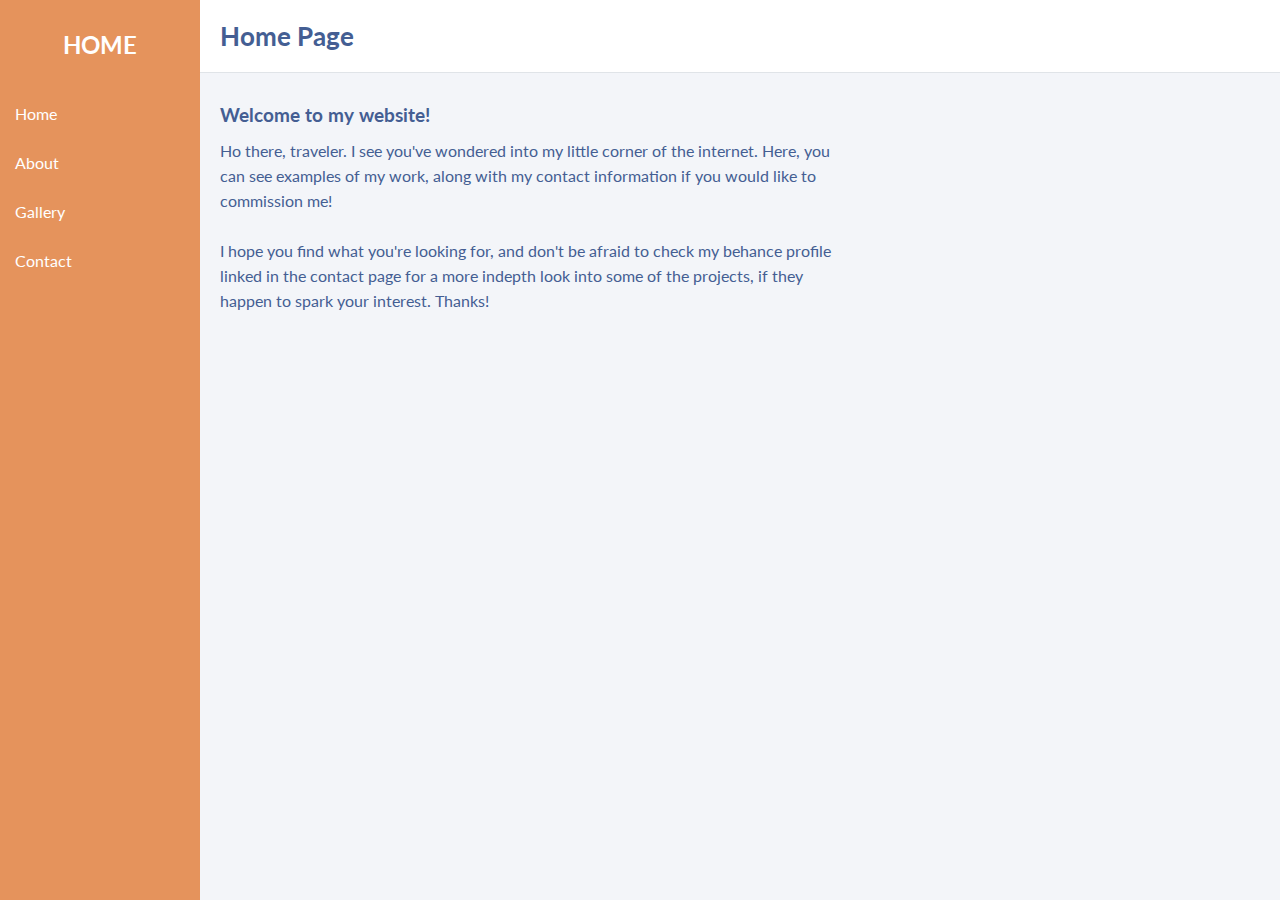
<file: index.html>
<!DOCTYPE html>
<html lang="en">
<head>
    <meta charset="UTF-8">
    <meta name="viewport" content="width=device-width, initial-scale=1.0">
    <title>Home</title>
    <link rel="stylesheet" href="style.css">
</head>
<body>
    <div class="wrapper">
             <div class="sidebar">
                 <h2>Home</h2>
                 <ul>
                 <li><a href="./index.html">Home</a></li>
                 <li><a href="./about.html">About</a></li>
                 <li><a href="./gallery.html">Gallery</a></li>
                 <li><a href="./contact.html">Contact</a></li>
             </ul>
             </div>
     <main>
         <div class="main-content"> 
             <div class="header">
                <h1>Home Page</h1>
             </div>
             <div class="info-home">
                <h3> Welcome to my website! </h3>
                <p> Ho there, traveler. I see you've wondered into my little corner of the internet. Here, you can see examples of my work, along with my contact information if you would like to commission me!</p>
                <br>
                <p> I hope you find what you're looking for, and don't be afraid to check my behance profile linked in the contact page for a more indepth look into some of the projects, if they happen to spark your interest. Thanks!</p>
             </div>
            </div>
    </main>
     <aside></aside>
     <footer></footer>
 </div>  
</body>
</html>
</file>
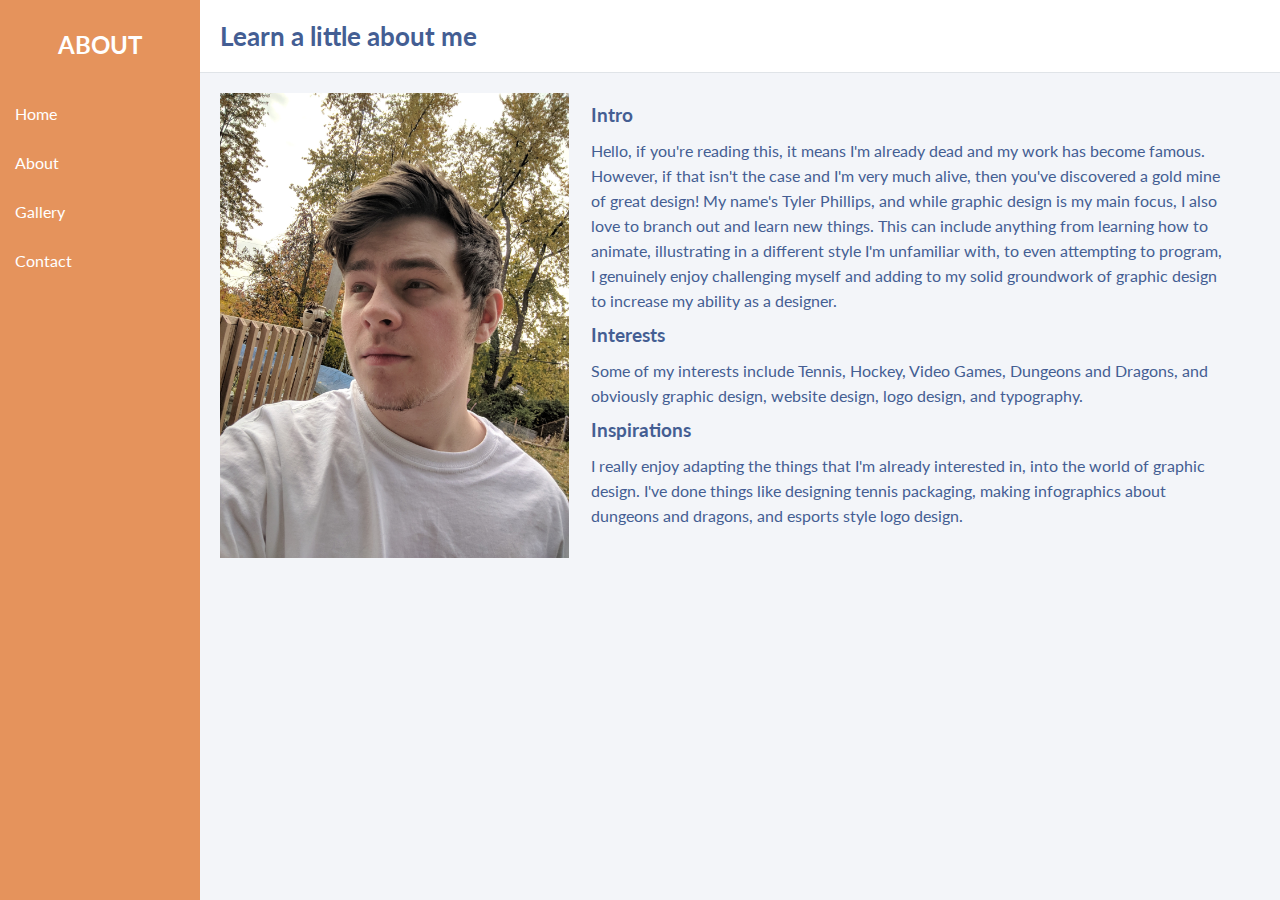
<file: about.html>
<!DOCTYPE html>
<html lang="en">
<head>
    <meta charset="UTF-8">
    <meta name="viewport" content="width=device-width, initial-scale=1.0">
    <title>About</title>
    <link rel="stylesheet" href="style.css">
</head>
<body>
    <div class="wrapper">
             <div class="sidebar">
                 <h2>About</h2>
                 <ul>
                 <li><a href="./index.html">Home</a></li>
                 <li><a href="./about.html">About</a></li>
                 <li><a href="./gallery.html">Gallery</a></li>
                 <li><a href="./contact.html">Contact</a></li>
             </ul>
             </div>
             <main>
                <div class="main-content"> 
                    <div class="header">
                       <h1>Learn a little about me</h1>
                    </div>
                    <div class="picme">
                        <img class="me" src="images/mypicture.jpg">
                    </div>
                    <div class="info">
                        <h3>Intro</h3>
                       <p> Hello, if you're reading this, it means I'm already dead and my work has become famous. However, if that isn't the case and I'm very much alive, then you've discovered a gold mine of great design! My name's Tyler Phillips, and while graphic design is my main focus, I also love to branch out and learn new things. This can include anything from learning how to animate, illustrating in a different style I'm unfamiliar with, to even attempting to program, I genuinely enjoy challenging myself and adding to my solid groundwork of graphic design to increase my ability as a designer.</p>
                       <h3>Interests</h3>
                       <p> Some of my interests include Tennis, Hockey, Video Games, Dungeons and Dragons, and obviously graphic design, website design, logo design, and typography. </p>
                       <h3>Inspirations</h3>
                       <p>I really enjoy adapting the things that I'm already interested in, into the world of graphic design. I've done things like designing tennis packaging, making infographics about dungeons and dragons, and esports style logo design.</p>
                           
                       </p>
                    </div>
                   </div>
           </main>
            <aside></aside>
            <footer></footer>
        </div>  
       </body>
       </html>
</file>
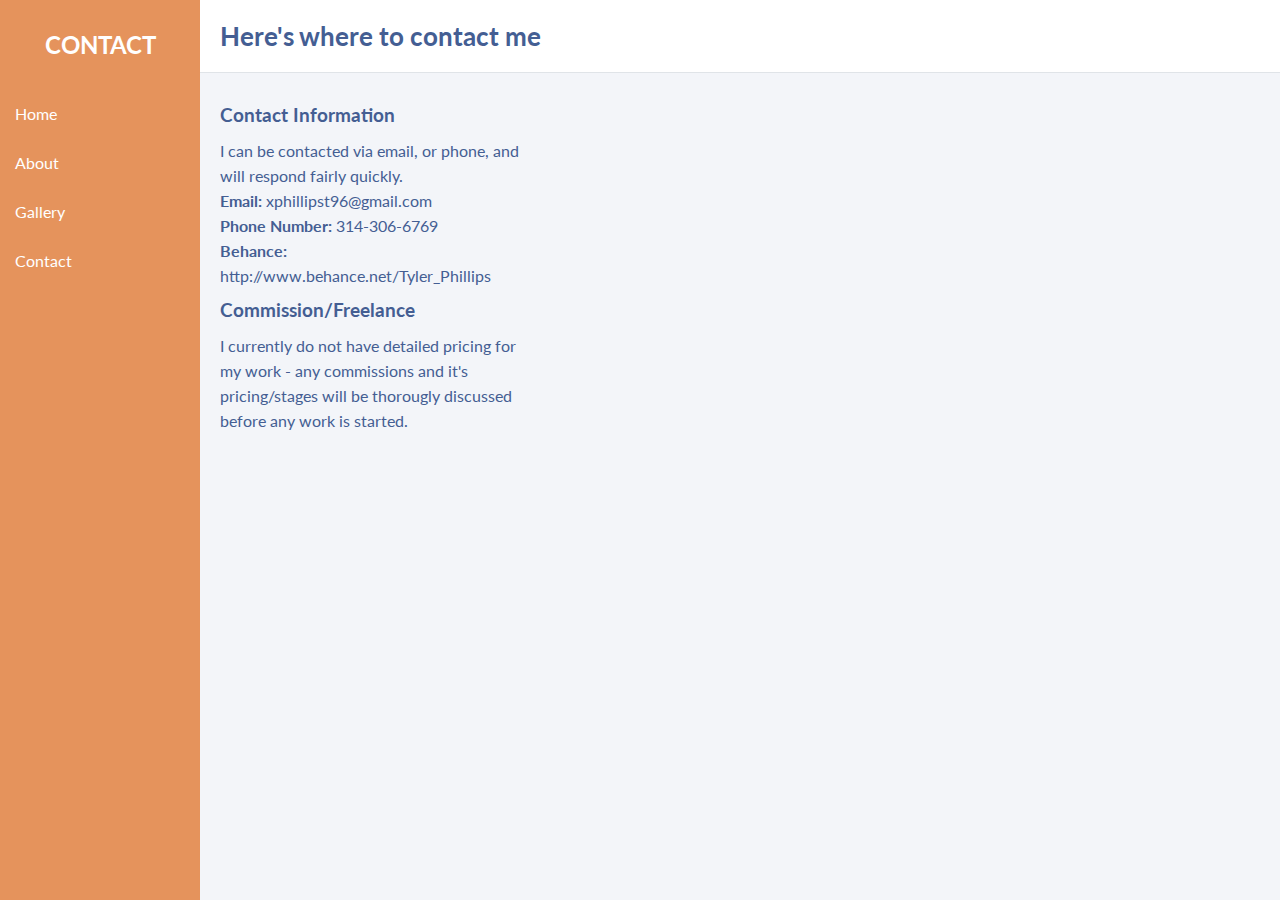
<file: contact.html>
<!DOCTYPE html>
<html lang="en">
<head>
    <meta charset="UTF-8">
    <meta name="viewport" content="width=device-width, initial-scale=1.0">
    <title>Contact</title>
    <link rel="stylesheet" href="style.css">
</head>
<body>
    <div class="wrapper">
             <div class="sidebar">
                 <h2>Contact</h2>
                 <ul>
                 <li><a href="./index.html">Home</a></li>
                 <li><a href="./about.html">About</a></li>
                 <li><a href="./gallery.html">Gallery</a></li>
                 <li><a href="./contact.html">Contact</a></li>
             </ul>
             </div>
             <main>
                <div class="main-content"> 
                    <div class="header">
                       <h1>Here's where to contact me</h1>
                    </div>
                    <div class="info-contact">
                        <h3>Contact Information</h3>
                        <p>I can be contacted via email, or phone, and will respond fairly quickly. <br> <strong>Email:</strong> xphillipst96@gmail.com <br> <strong> Phone Number:</strong> 314-306-6769 <br> <strong> Behance:</strong> http://www.behance.net/Tyler_Phillips</p>
                        <h3>Commission/Freelance</h3>
                        <p> I currently do not have detailed pricing for my work - any commissions and it's pricing/stages will be thorougly discussed before any work is started. </p>
                    </div>
                   </div>
           </main>
            <aside></aside>
            <footer></footer>
        </div>  
       </body>
       </html>
</file>
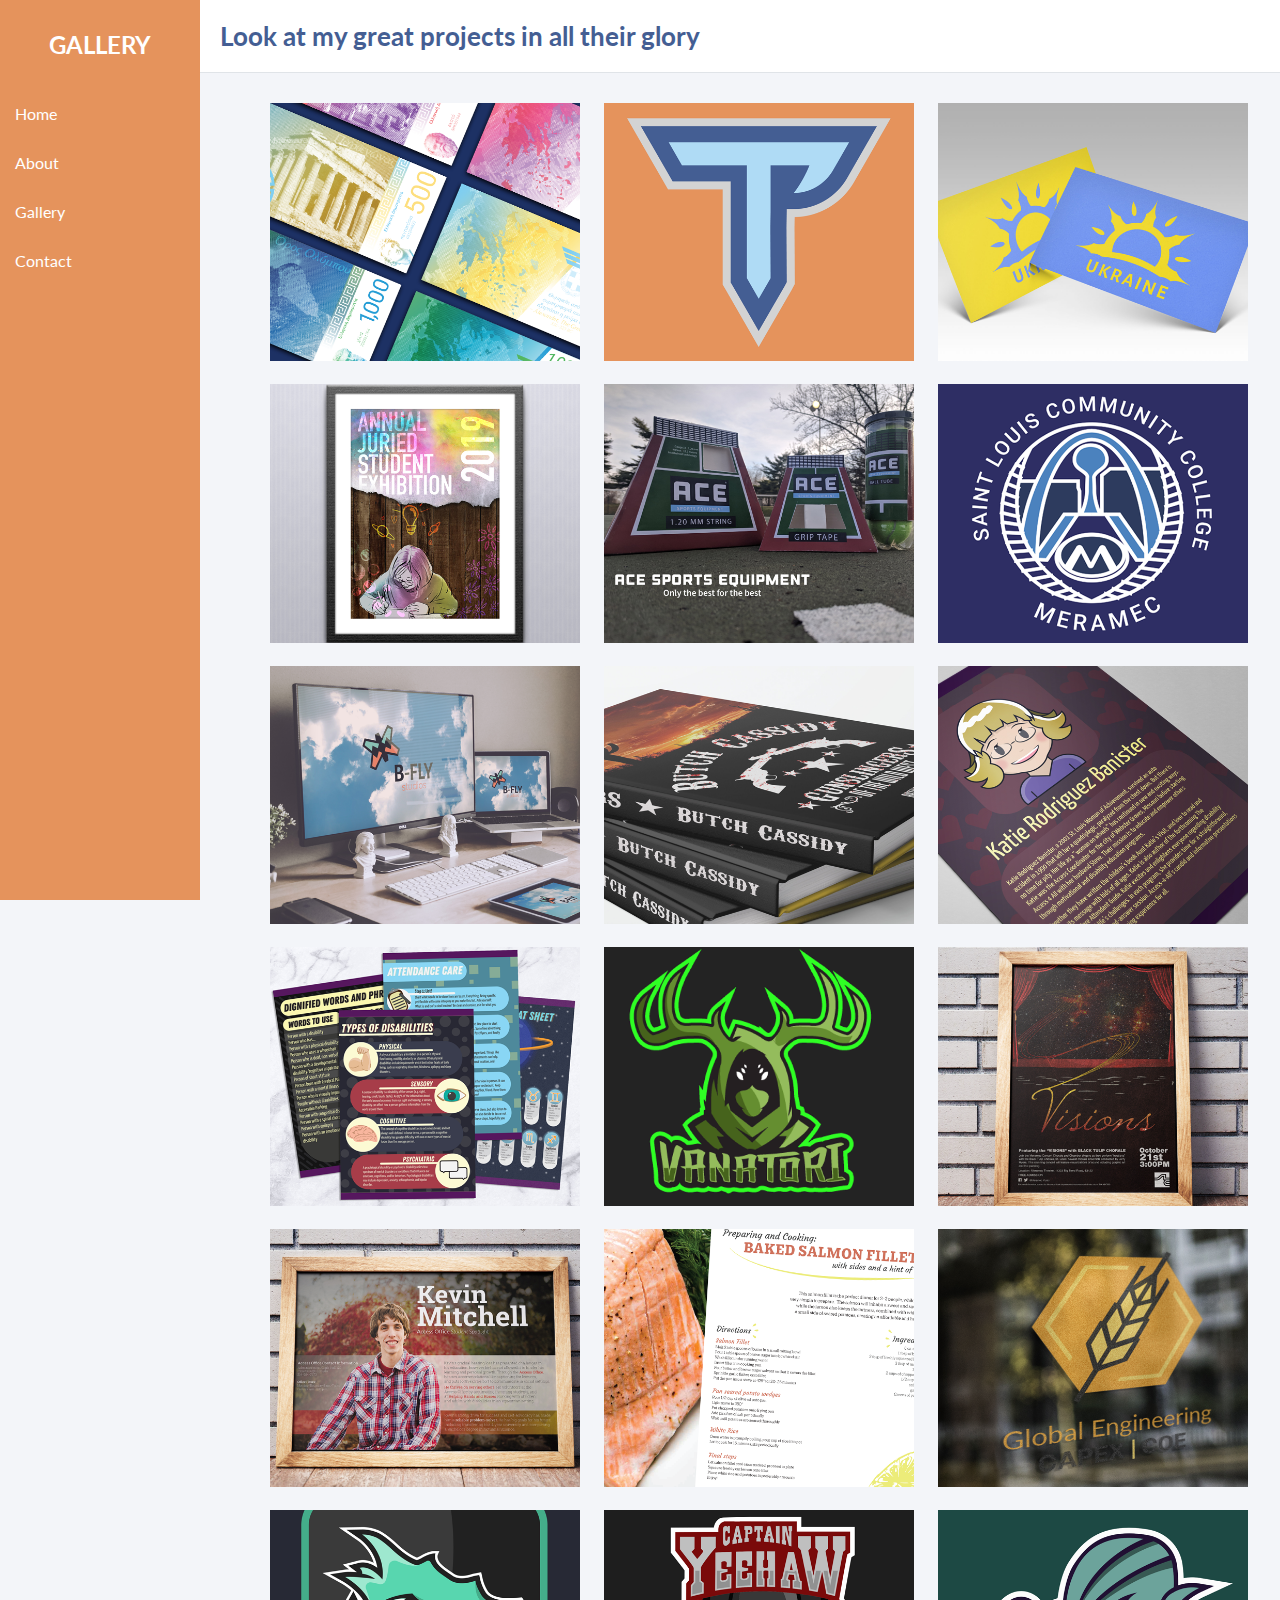
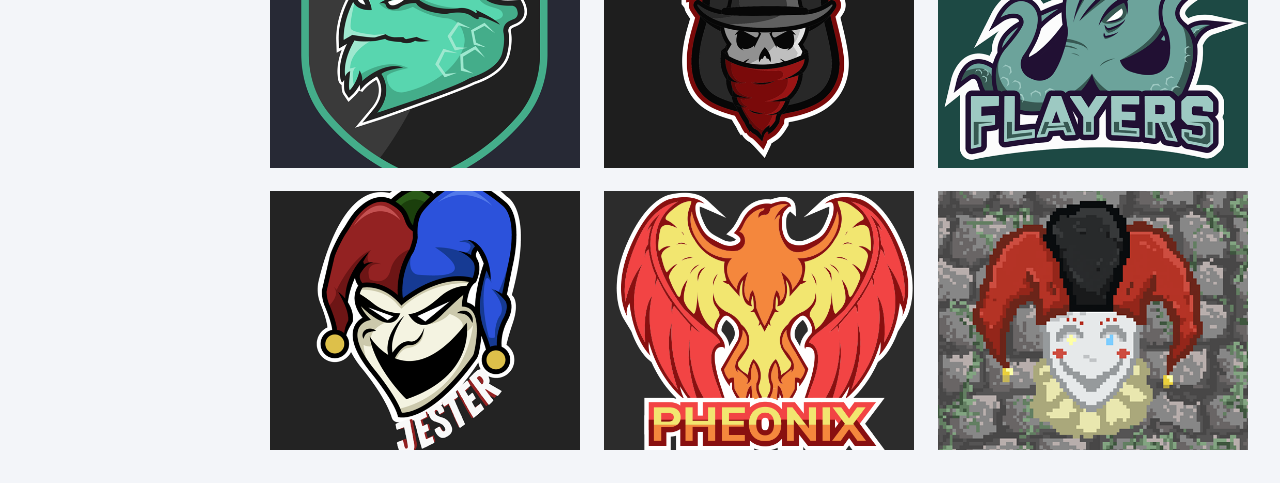
<file: gallery.html>
<!DOCTYPE html>
<html lang="en">
<head>
    <meta charset="UTF-8">
    <meta name="viewport" content="width=device-width, initial-scale=1.0">
    <title>Gallery</title>
    <link rel="stylesheet" href="style.css">
</head>
<body>
    <div class="wrapper">
             <div class="sidebar">
                 <h2>Gallery</h2>
                 <ul>
                 <li><a href="./index.html">Home</a></li>
                 <li><a href="./about.html">About</a></li>
                 <li><a href="./gallery.html">Gallery</a></li>
                 <li><a href="./contact.html">Contact</a></li>
             </ul>
             </div>
             <main>
                <div class="main-content"> 
                    <div class="header">
                       <h1>Look at my great projects in all their glory</h1>
                    </div>
                    <div class="info-gall">
                        <a href="https://www.behance.net/gallery/76675129/Greece-Currency" target="_blank">
                        <img class="greek" src="images/GREEKWEB.png">
                        </a>
                        <a href="https://www.behance.net/gallery/86650729/Personal-Branding" target="_blank">
                        <img class="mark" src="images/MARKWEB.png">
                        </a>
                        <a href="https://www.behance.net/gallery/76679527/Ukraine-Logo" target="_blank">
                        <img class="ukr" src="images/UKRAINEWEB.png">
                        </a>
                        <a href="https://www.behance.net/gallery/77640139/Meramec-Annual-Juried-Student-Exhibition" target="_blank">
                        <img class="sun" src="images/SUNNYWEB.png">
                        </a>
                        <img class="ace" src="images/ACEWEB.png">
                        <img class="stl" src="images/STLCCWEB.png">
                        <img class="fly" src="images/BFLYWEB.png">
                        <a href="https://www.behance.net/gallery/76680135/Gunslingers-of-the-Wild-West-Book-Cover" target="_blank">
                        <img class="butch" src="images/BUTCHWEB.png">
                        </a>
                        <a href="https://www.behance.net/gallery/76679601/Access-4-All-Info-Sheets" target="_blank">
                        <img class="katie" src="images/KATIEWEB.png">
                        <img class="sheet" src="images/SHEETSWEB.png">
                        </a>
                        <a href="https://www.behance.net/gallery/86652857/Esports-Logos-Set-1" target="_blank">
                        <img class="van" src="images/VANAWEB.png">
                        </a>
                        <a href="https://www.behance.net/gallery/77566309/Visions" target="_blank">
                        <img class="vis" src="images/VISIONSWEB.png">
                        </a>
                        <a href="https://www.behance.net/gallery/77566355/Access-Office-Student-Spotlight" target="_blank">
                        <img class="kev" src="images/KEVINWEB.png">
                        </a>
                        <img class="salm" src="images/SALMONWEB.png">
                        <img class="bev" src="images/INBEVWEB.png">
                        <img class="drg" src="images/DRAGONWEB.png">
                        <img class="cap" src="images/CAPWEB.png">
                        <img class="flay" src="images/FLAYERSWEB.png">
                        <img class="jst" src="images/JESTERWEB.png">
                        <img class="phx"src="images/PHEONIXWEB.png">
                        <img class="pxl" src="images/PIXELWEB.png">
                        
                       
                    </div>
                   </div>
           </main>
            <aside></aside>
            <footer></footer>
        </div>  
       </body>
       </html>
</file>
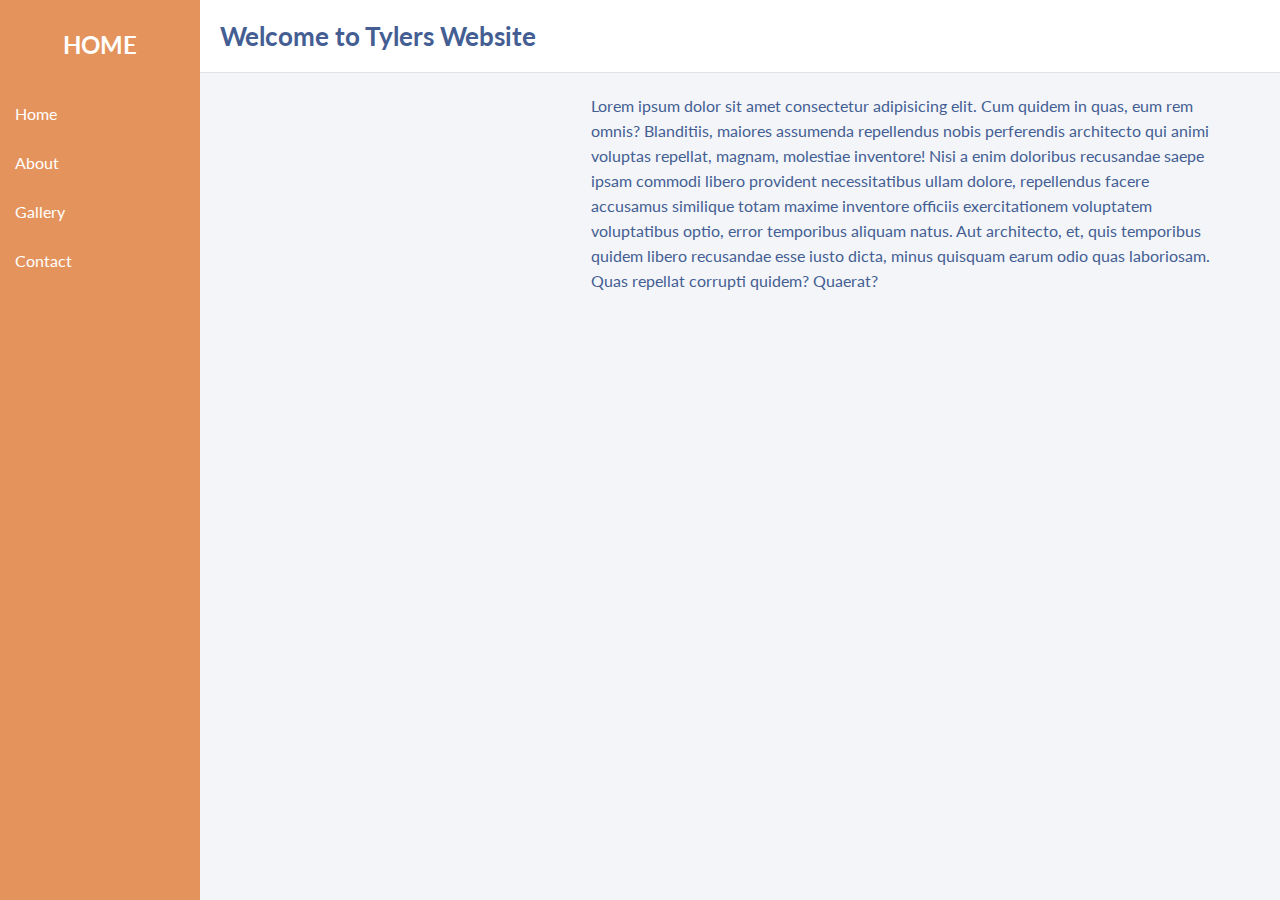
<file: home.html>
<!DOCTYPE html>
<html lang="en">
<head>
    <meta charset="UTF-8">
    <meta name="viewport" content="width=device-width, initial-scale=1.0">
    <title>Home</title>
    <link rel="stylesheet" href="style.css">
</head>
<body>
    <div class="wrapper">
             <div class="sidebar">
                 <h2>Home</h2>
                 <ul>
                 <li><a href="./home.html">Home</a></li>
                 <li><a href="./about.html">About</a></li>
                 <li><a href="./gallery.html">Gallery</a></li>
                 <li><a href="./contact.html">Contact</a></li>
             </ul>
             </div>
     <main>
         <div class="main-content"> 
             <div class="header">
                <h1>Welcome to Tylers Website</h1>
             </div>
             <div class="info">
                <p> Lorem ipsum dolor sit amet consectetur adipisicing elit. Cum quidem in quas, eum rem omnis? Blanditiis, maiores assumenda repellendus nobis perferendis architecto qui animi voluptas repellat, magnam, molestiae inventore! Nisi a enim doloribus recusandae saepe ipsam commodi libero provident necessitatibus ullam dolore, repellendus facere accusamus similique totam maxime inventore officiis exercitationem voluptatem voluptatibus optio, error temporibus aliquam natus. Aut architecto, et, quis temporibus quidem libero recusandae esse iusto dicta, minus quisquam earum odio quas laboriosam. Quas repellat corrupti quidem? Quaerat?
             </div>
            </div>
    </main>
     <aside></aside>
     <footer></footer>
 </div>  
</body>
</html>
</file>
<file: style.css>
@import url('https://fonts.googleapis.com/css2?family=Lato&display=swap');

*{
 margin: 0;
 padding: 0;
 box-sizing: border-box;
 list-style: none;
 text-decoration: none;
 font-family: 'Lato', sans-serif;
}
body{
    background-color: #f3f5f9;
}
.wrapper{
    display: flex;
    position: relative;
}
.wrapper .sidebar{
    position: fixed;
    width:200px;
    height: 100%;
    background-color: #e5935c;
    padding: 30px 0;
}
.wrapper .sidebar h2{
    color: white;
    text-transform: uppercase;
    text-align: center;
    margin-bottom: 30px;
}
.wrapper .sidebar ul li{
    padding: 15px;
    padding-left: 15px;
    border-bottom: 1px solid rgba (0,0,0,0.05);
    border-top: 1px solid rgba (225,225,225,0.05);
}
.wrapper .sidebar ul li a{
    color: white;
    display: block;
}
.wrapper .sidebar ul li:hover {
    background: #f09d66;
}
.wrapper .sidebar ul li:hover a{
    color: #445e93;
}
.wrapper .main-content{
    width: 87%;
    margin-left: 200px;
}
.wrapper .main-content .header{
    padding: 20px;
    background: #fff;
    color: #445e93;
    border-bottom: 1px solid #e0e4e8;
    font-size: 13px;
    grid-column-start: 1;
    grid-column-end: 4;
}
.wrapper .main-content .info{
    margin: 20px;
    color: #445e93;
    line-height: 25px;
    max-width: 85%;
}
.wrapper .main-content .info div{
    margin-bottom: 20px;
}
.main-content{
    display: grid;
    grid-template-columns: 1fr 1fr 1fr;
}
.info{
    grid-column-start: 2;
    grid-column-end: 4;
}
.me{
    max-width: 94%;
    height: auto;
    margin-left: 20px;
    margin-top: 20px;
}
h3{
    margin-bottom: 10px;
    margin-top: 10px;
}
h3 :first-child {
    color: red;
}
.info-contact {
    grid-column-start: 1;
    grid-column-end: 2;
    margin: 20px;
    line-height: 25px;
    max-width: 85%;
    color: #445e93;
    margin-bottom: 20px;
}
.info-home {
    grid-column-start: 1;
    grid-column-end: 3;
    margin: 20px;
    line-height: 25px;
    max-width: 85%;
    color: #445e93;
    margin-bottom: 20px;
}
.info-gall {
    grid-column-start: 1;
    grid-column-end: 4;
    margin: 20px;
    margin-left: 60px;
    margin-top: 20px;
}
.drg {
    width: 30%;
    margin: 10px;
}
.ace {
    width: 30%;
    margin: 10px;
}
.fly {
    width: 30%;
    margin: 10px;
}
.butch {
    width: 30%;
    margin: 10px;
}
.cap {
    width: 30%;
    margin: 10px;
}
.greek {
    width: 30%;
    margin: 10px;
}
.flay {
    width: 30%;
    margin: 10px;
}
.jst {
    width: 30%;
    margin: 10px;
}
.katie {
    width: 30%;
    margin: 10px;
}
.bev {
    width: 30%;
    margin: 10px;
}
.kev {
    width: 30%;
    margin: 10px;
}
.mark {
    width: 30%;
    margin: 10px;
}
.phx {
    width: 30%;
    margin: 10px;
}
.stl {
    width: 30%;
    margin: 10px;
}
.pxl {
    width: 30%;
    margin: 10px;
}
.salm {
    width: 30%;
    margin: 10px;
}
.sheet {
    width: 30%;
    margin: 10px;
}
.sun {
    width: 30%;
    margin: 10px;
}
.ukr {
    width: 30%;
    margin: 10px;
}
.van {
    width: 30%;
    margin: 10px;
}
.vis {
    width: 30%;
    margin: 10px;
}
</file>
